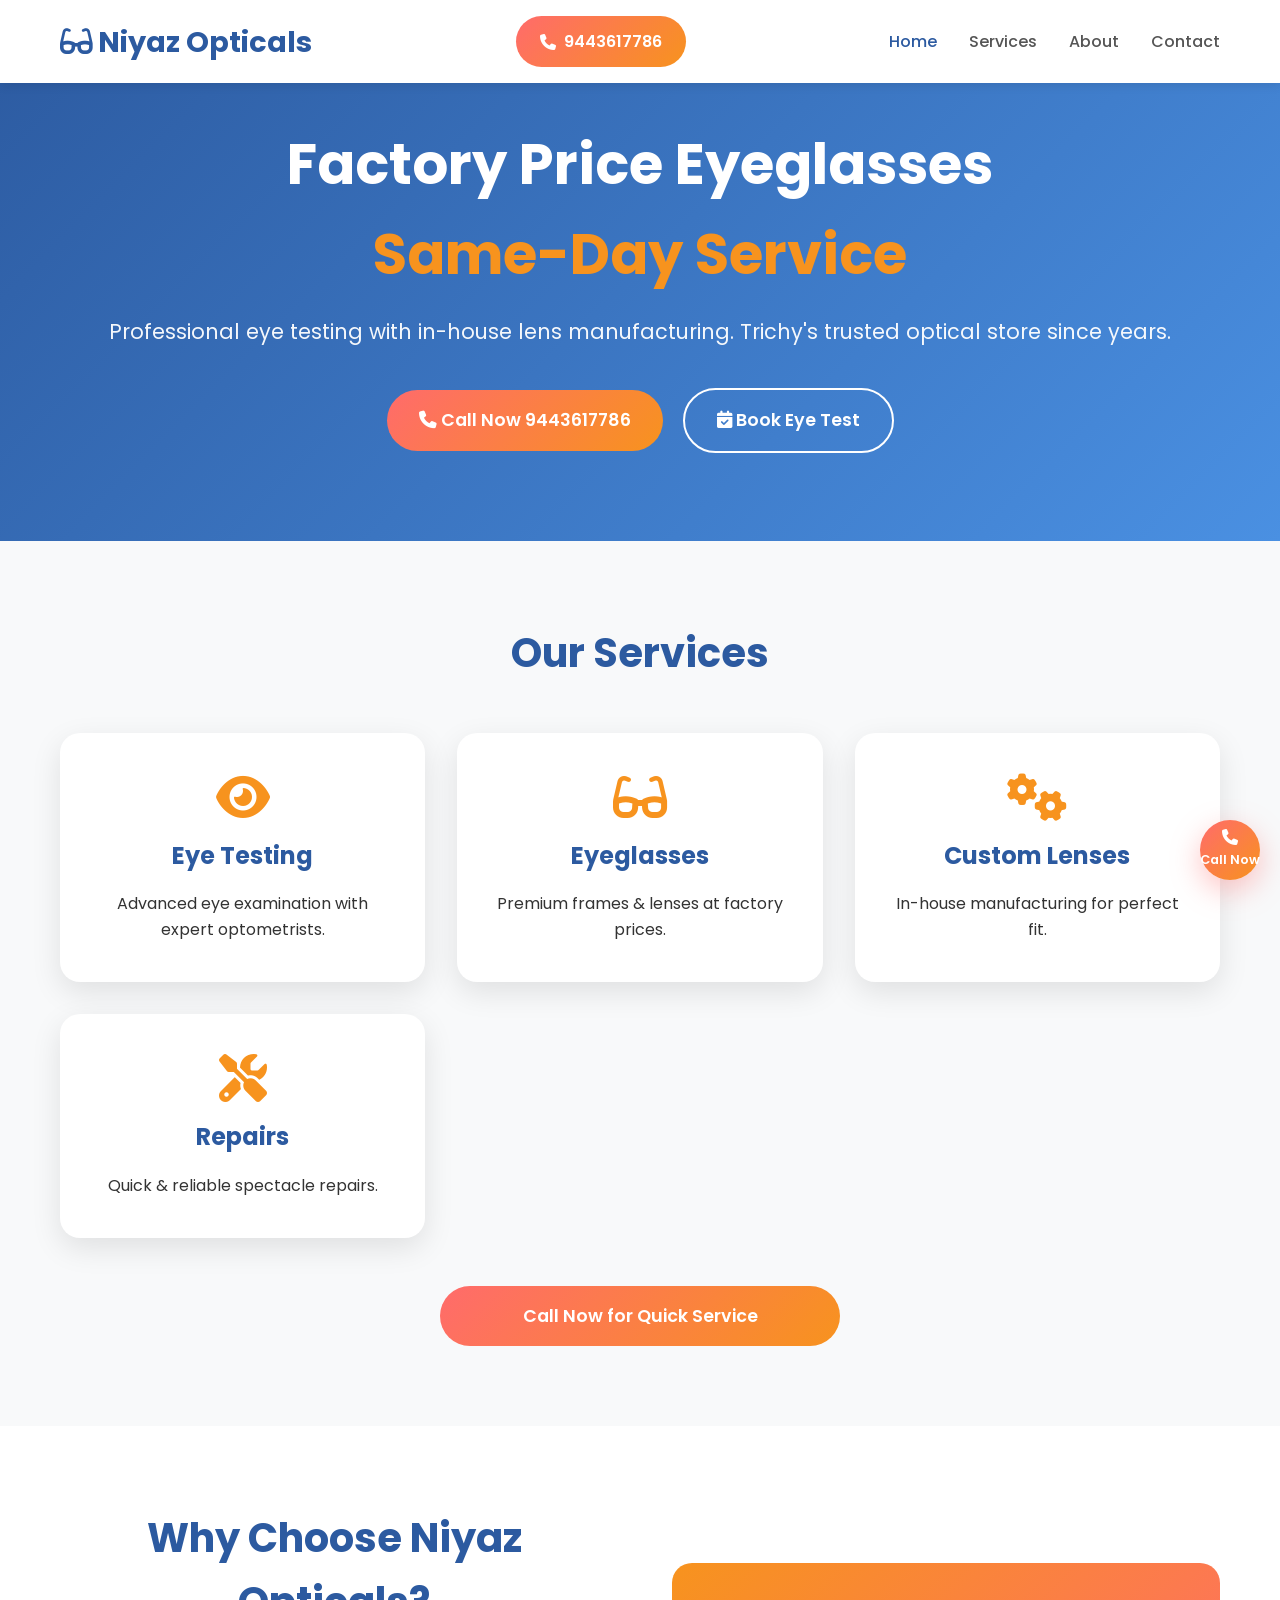
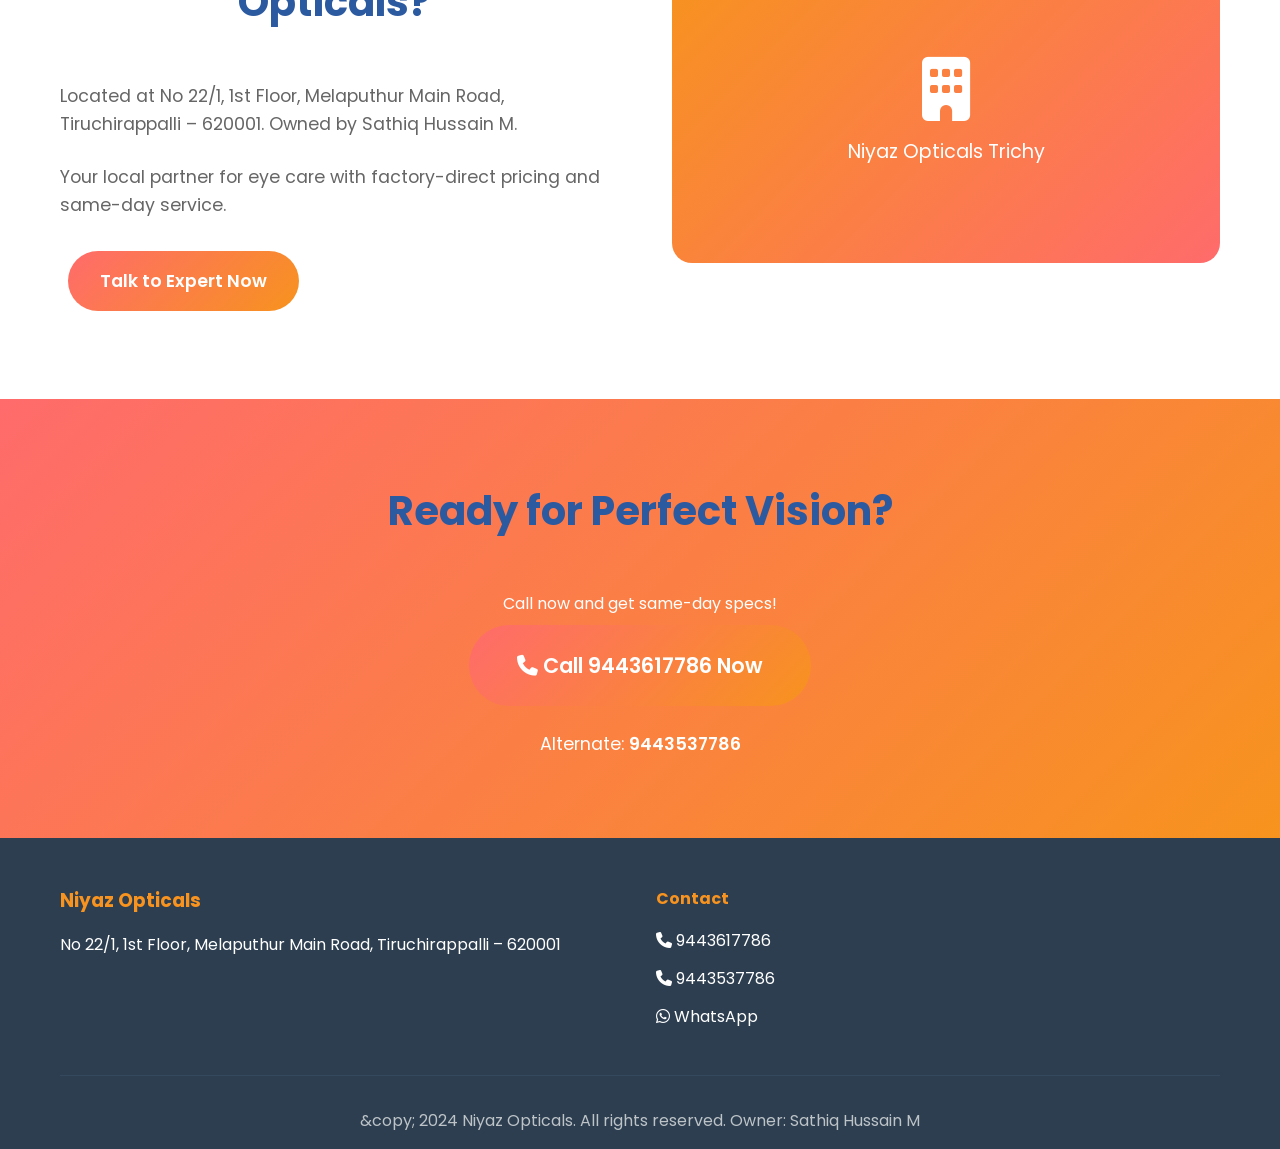
<file: niyaz-opticals-website/index.html>
<!DOCTYPE html>
<html lang="en">
<head>
    <meta charset="UTF-8">
    <meta name="viewport" content="width=device-width, initial-scale=1.0">
    <title>Niyaz Opticals - Best Eyeglasses &amp; Eye Testing in Trichy</title>
    <meta name="description" content="Niyaz Opticals Trichy - Factory price eyeglasses, eye testing, custom lenses. Call 9443617786 for same-day specs!">
    <link rel="stylesheet" href="styles.css">
    <link href="https://fonts.googleapis.com/css2?family=Poppins:wght@300;400;500;600;700&amp;display=swap" rel="stylesheet">
    <link rel="stylesheet" href="https://cdnjs.cloudflare.com/ajax/libs/font-awesome/6.4.0/css/all.min.css">
</head>
<body>
    <!-- Header -->
    <header class="header">
        <div class="container">
            <div class="logo">
                <h1><i class="fas fa-glasses"></i> Niyaz Opticals</h1>
            </div>
            <div class="header-cta">
                <a href="tel:9443617786" class="call-btn header-call">
                    <i class="fas fa-phone"></i> 9443617786
                </a>
            </div>
            <nav class="nav">
                <a href="#home">Home</a>
                <a href="#services">Services</a>
                <a href="#about">About</a>
                <a href="contact.html">Contact</a>
            </nav>
            <div class="menu-toggle">
                <span></span>
                <span></span>
                <span></span>
            </div>
        </div>
    </header>

    <!-- Hero Section -->
    <section id="home" class="hero">
        <div class="container">
            <div class="hero-content">
                <h2>Factory Price Eyeglasses <br><span class="highlight">Same-Day Service</span></h2>
                <p>Professional eye testing with in-house lens manufacturing. Trichy&#39;s trusted optical store since years.</p>
                <div class="hero-ctas">
                    <a href="tel:9443617786" class="cta-btn primary">
                        <i class="fas fa-phone"></i> Call Now 9443617786
                    </a>
                    <a href="#book" class="cta-btn secondary">
                        <i class="fas fa-calendar-check"></i> Book Eye Test
                    </a>
                </div>
            </div>
        </div>
    </section>

    <!-- Services -->
    <section id="services" class="services">
        <div class="container">
            <h2>Our Services</h2>
            <div class="services-grid">
                <div class="service-card">
                    <i class="fas fa-eye"></i>
                    <h3>Eye Testing</h3>
                    <p>Advanced eye examination with expert optometrists.</p>
                </div>
                <div class="service-card">
                    <i class="fas fa-glasses"></i>
                    <h3>Eyeglasses</h3>
                    <p>Premium frames &amp; lenses at factory prices.</p>
                </div>
                <div class="service-card">
                    <i class="fas fa-cogs"></i>
                    <h3>Custom Lenses</h3>
                    <p>In-house manufacturing for perfect fit.</p>
                </div>
                <div class="service-card">
                    <i class="fas fa-tools"></i>
                    <h3>Repairs</h3>
                    <p>Quick &amp; reliable spectacle repairs.</p>
                </div>
            </div>
            <div class="services-cta">
                <a href="tel:9443617786" class="cta-btn primary full-width">Call Now for Quick Service</a>
            </div>
        </div>
    </section>

    <!-- About -->
    <section id="about" class="about">
        <div class="container">
            <div class="about-content">
                <div class="about-text">
                    <h2>Why Choose Niyaz Opticals?</h2>
                    <p>Located at No 22/1, 1st Floor, Melaputhur Main Road, Tiruchirappalli – 620001. Owned by Sathiq Hussain M.</p>
                    <p>Your local partner for eye care with factory-direct pricing and same-day service.</p>
                    <a href="tel:9443617786" class="cta-btn primary">Talk to Expert Now</a>
                </div>
                <div class="about-image">
                    <div class="image-placeholder">
                        <i class="fas fa-building"></i>
                        <p>Niyaz Opticals Trichy</p>
                    </div>
                </div>
            </div>
        </div>
    </section>

    <!-- Book Section -->
    <section id="book" class="book">
        <div class="container">
            <h2>Ready for Perfect Vision?</h2>
            <p>Call now and get same-day specs!</p>
            <a href="tel:9443617786" class="cta-btn primary large">
                <i class="fas fa-phone"></i> Call 9443617786 Now
            </a>
            <p class="alternate">Alternate: <a href="tel:9443537786">9443537786</a></p>
        </div>
    </section>

    <!-- Footer -->
    <footer class="footer">
        <div class="container">
            <div class="footer-content">
                <div class="footer-section">
                    <h3>Niyaz Opticals</h3>
                    <p>No 22/1, 1st Floor, Melaputhur Main Road, Tiruchirappalli – 620001</p>
                </div>
                <div class="footer-section">
                    <h4>Contact</h4>
                    <p><a href="tel:9443617786"><i class="fas fa-phone"></i> 9443617786</a></p>
                    <p><a href="tel:9443537786"><i class="fas fa-phone"></i> 9443537786</a></p>
                    <p><a href="https://wa.me/919443617786?text=Hi%2C%20I%20want%20to%20book%20an%20eye%20test%20at%20Niyaz%20Opticals." target="_blank">
                        <i class="fab fa-whatsapp"></i> WhatsApp</a></p>
                </div>
            </div>
            <div class="footer-bottom">
                <p>&amp;copy; 2024 Niyaz Opticals. All rights reserved. Owner: Sathiq Hussain M</p>
            </div>
        </div>
    </footer>

    <!-- Sticky Call Button -->
    <div class="sticky-call">
        <a href="tel:9443617786" class="sticky-btn">
            <i class="fas fa-phone"></i>
            <span>Call Now</span>
        </a>
    </div>

<script src="script-clean.js"></script>

</body>
</html>
</file>
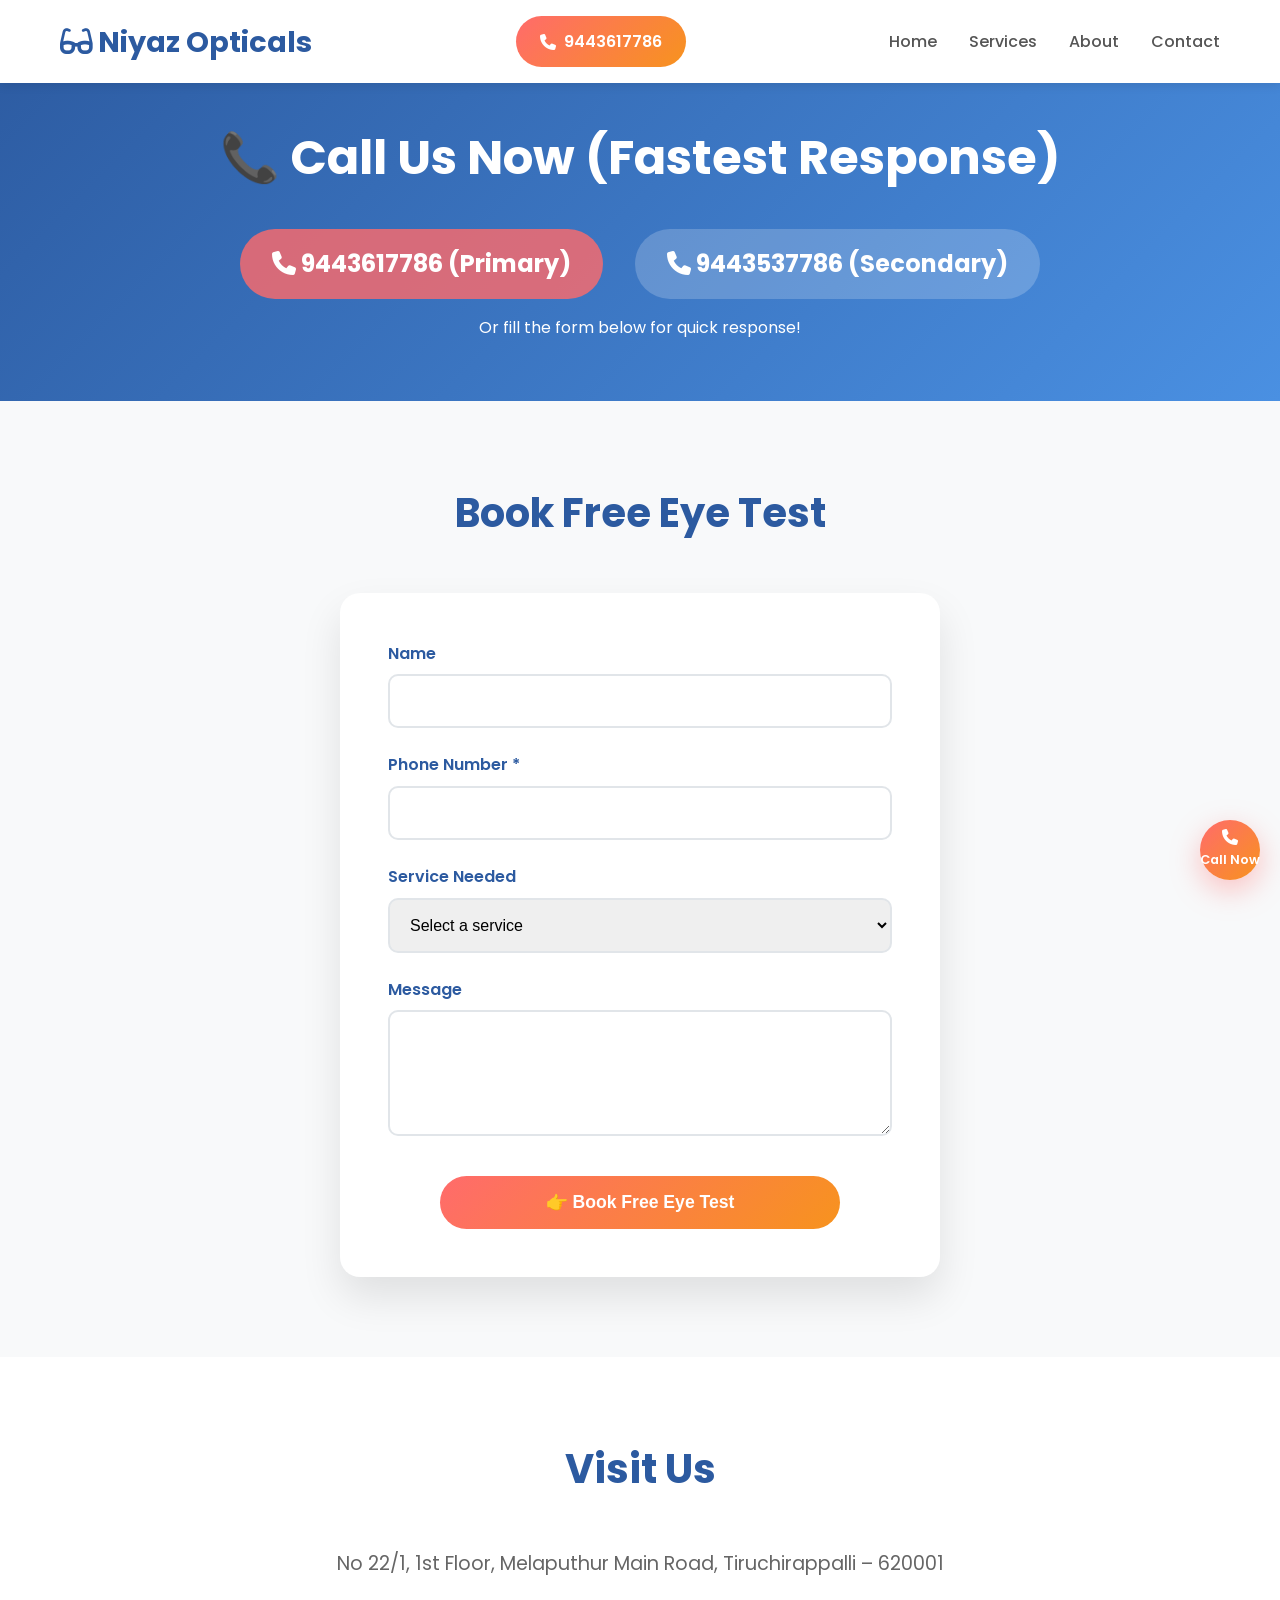
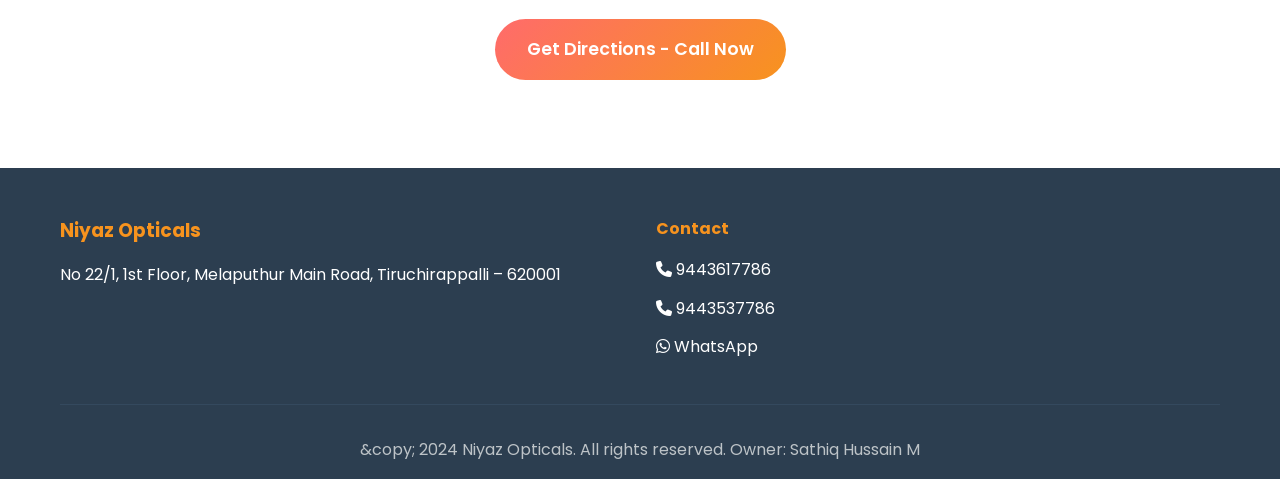
<file: niyaz-opticals-website/contact.html>
<!DOCTYPE html>
<html lang="en">
<head>
    <meta charset="UTF-8">
    <meta name="viewport" content="width=device-width, initial-scale=1.0">
    <title>Contact Niyaz Opticals - Trichy | Call 9443617786</title>
    <link rel="stylesheet" href="styles.css">
    <link href="https://fonts.googleapis.com/css2?family=Poppins:wght@300;400;500;600;700&amp;display=swap" rel="stylesheet">
    <link rel="stylesheet" href="https://cdnjs.cloudflare.com/ajax/libs/font-awesome/6.4.0/css/all.min.css">
</head>
<body>
    <!-- Header (reuse from index) -->
    <header class="header">
        <div class="container">
            <div class="logo">
                <h1><i class="fas fa-glasses"></i> Niyaz Opticals</h1>
            </div>
            <div class="header-cta">
                <a href="tel:9443617786" class="call-btn header-call">
                    <i class="fas fa-phone"></i> 9443617786
                </a>
            </div>
            <nav class="nav">
                <a href="index.html">Home</a>
                <a href="index.html#services">Services</a>
                <a href="index.html#about">About</a>
                <a href="#contact" class="active">Contact</a>
            </nav>
            <div class="menu-toggle">
                <span></span>
                <span></span>
                <span></span>
            </div>
        </div>
    </header>

    <!-- Contact Hero -->
    <section class="contact-hero">
        <div class="container">
            <h1>📞 Call Us Now (Fastest Response)</h1>
            <div class="contact-numbers">
                <a href="tel:9443617786" class="contact-number primary">
                    <i class="fas fa-phone"></i> 9443617786 (Primary)
                </a>
                <a href="tel:9443537786" class="contact-number secondary">
                    <i class="fas fa-phone"></i> 9443537786 (Secondary)
                </a>
            </div>
            <p>Or fill the form below for quick response!</p>
        </div>
    </section>

    <!-- Contact Form -->
    <section id="contact" class="contact-form-section">
        <div class="container">
            <h2>Book Free Eye Test</h2>
            <form class="contact-form" id="contactForm">
                <div class="form-group">
                    <label for="name">Name</label>
                    <input type="text" id="name" name="name" required>
                </div>
                <div class="form-group">
                    <label for="phone">Phone Number *</label>
                    <input type="tel" id="phone" name="phone" required>
                </div>
                <div class="form-group">
                    <label for="service">Service Needed</label>
                    <select id="service" name="service">
                        <option value="">Select a service</option>
                        <option value="eye-test">Eye Testing</option>
                        <option value="eyeglasses">Eyeglasses</option>
                        <option value="custom-lenses">Custom Lenses</option>
                        <option value="repairs">Repairs</option>
                    </select>
                </div>
                <div class="form-group">
                    <label for="message">Message</label>
                    <textarea id="message" name="message" rows="5"></textarea>
                </div>
                <button type="submit" class="cta-btn primary full-width">
                    👉 Book Free Eye Test
                </button>
            </form>
        </div>
    </section>

    <!-- Location -->
    <section class="location">
        <div class="container">
            <h2>Visit Us</h2>
            <p>No 22/1, 1st Floor, Melaputhur Main Road, Tiruchirappalli – 620001</p>
            <a href="tel:9443617786" class="cta-btn primary">Get Directions - Call Now</a>
        </div>
    </section>

    <!-- Footer (same as index) -->
    <footer class="footer">
        <div class="container">
            <div class="footer-content">
                <div class="footer-section">
                    <h3>Niyaz Opticals</h3>
                    <p>No 22/1, 1st Floor, Melaputhur Main Road, Tiruchirappalli – 620001</p>
                </div>
                <div class="footer-section">
                    <h4>Contact</h4>
                    <p><a href="tel:9443617786"><i class="fas fa-phone"></i> 9443617786</a></p>
                    <p><a href="tel:9443537786"><i class="fas fa-phone"></i> 9443537786</a></p>
                    <p><a href="https://wa.me/919443617786?text=Hi%2C%20I%20want%20to%20book%20an%20eye%20test%20at%20Niyaz%20Opticals." target="_blank">
                        <i class="fab fa-whatsapp"></i> WhatsApp</a></p>
                </div>
            </div>
            <div class="footer-bottom">
                <p>&amp;copy; 2024 Niyaz Opticals. All rights reserved. Owner: Sathiq Hussain M</p>
            </div>
        </div>
    </footer>

    <!-- Sticky Call Button -->
    <div class="sticky-call">
        <a href="tel:9443617786" class="sticky-btn">
            <i class="fas fa-phone"></i>
            <span>Call Now</span>
        </a>
    </div>

<script src="script-clean.js"></script>

</body>
</html>
</file>
<file: niyaz-opticals-website/styles.css>
/* Reset & Base */

* {
    margin: 0;
    padding: 0;
    box-sizing: border-box;
}

body {
    font-family: 'Poppins', sans-serif;
    line-height: 1.6;

    color: #333;
}

.container {
    max-width: 1200px;
    margin: 0 auto;
    padding: 0 20px;
}

a {
    text-decoration: none;
    color: inherit;
}

/* Header */
.header {
    background: #fff;
    box-shadow: 0 2px 10px rgba(0,0,0,0.1);
    position: fixed;
    top: 0;
    left: 0;
    right: 0;
    z-index: 1000;
    padding: 1rem 0;
}

.header .container {
    display: flex;
    justify-content: space-between;
    align-items: center;
}

.logo h1 {
    color: #2c5aa0;
    font-size: 1.8rem;
    font-weight: 700;
}

.header-cta .call-btn {
    background: linear-gradient(135deg, #ff6b6b, #f7931e);
    color: white;
    padding: 0.8rem 1.5rem;
    border-radius: 50px;
    font-weight: 600;
    transition: all 0.3s ease;
    display: flex;
    align-items: center;
    gap: 0.5rem;
}

.header-cta .call-btn:hover {
    transform: translateY(-2px);
    box-shadow: 0 5px 15px rgba(255,107,107,0.4);
}

.nav {
    display: flex;
    gap: 2rem;
}

.nav a {
    font-weight: 500;
    color: #555;
    transition: color 0.3s;
}

.nav a:hover,
.nav a.active {
    color: #2c5aa0;
}

.menu-toggle {
    display: none;
    flex-direction: column;
    cursor: pointer;
}

.menu-toggle span {
    width: 25px;
    height: 3px;
    background: #333;
    margin: 3px 0;
    transition: 0.3s;
}

/* Hero */
.hero {
    background: linear-gradient(135deg, #2c5aa0 0%, #4a90e2 100%);
    color: white;
    padding: 120px 0 80px;
    text-align: center;
}

.hero h2 {
    font-size: 3.5rem;
    margin-bottom: 1rem;
    font-weight: 700;
}

.highlight {
    color: #f7931e;
}

.hero p {
    font-size: 1.3rem;
    margin-bottom: 2rem;
    opacity: 0.95;
}

.cta-btn {
    display: inline-block;
    padding: 1rem 2rem;
    border-radius: 50px;
    font-weight: 600;
    font-size: 1.1rem;
    transition: all 0.3s ease;
    border: none;
    cursor: pointer;
    text-align: center;
    margin: 0.5rem;
}

.cta-btn.primary {
    background: linear-gradient(135deg, #ff6b6b, #f7931e);
    color: white;
}

.cta-btn.primary:hover {
    transform: translateY(-3px);
    box-shadow: 0 10px 25px rgba(255,107,107,0.4);
}

.cta-btn.secondary {
    background: transparent;
    color: white;
    border: 2px solid white;
}

.cta-btn.secondary:hover {
    background: white;
    color: #2c5aa0;
}

.cta-btn.large {
    padding: 1.5rem 3rem;
    font-size: 1.3rem;
}

.cta-btn.full-width {
    width: 100%;
    max-width: 400px;
    margin: 2rem auto 0;
    display: block;
}

/* Services */
.services {
    padding: 80px 0;
    background: #f8f9fa;
}

.services h2,
.about h2,
.book h2,
.contact-form-section h2,
.location h2 {
    text-align: center;
    font-size: 2.5rem;
    margin-bottom: 3rem;
    color: #2c5aa0;
}

.services-grid {
    display: grid;
    grid-template-columns: repeat(auto-fit, minmax(280px, 1fr));
    gap: 2rem;
    margin-bottom: 3rem;
}

.service-card {
    background: white;
    padding: 2.5rem 2rem;
    border-radius: 20px;
    text-align: center;
    box-shadow: 0 10px 30px rgba(0,0,0,0.1);
    transition: transform 0.3s ease;
}

.service-card:hover {
    transform: translateY(-10px);
}

.service-card i {
    font-size: 3rem;
    color: #f7931e;
    margin-bottom: 1rem;
}

.service-card h3 {
    font-size: 1.5rem;
    margin-bottom: 1rem;
    color: #2c5aa0;
}

/* About */
.about {
    padding: 80px 0;
}

.about-content {
    display: grid;
    grid-template-columns: 1fr 1fr;
    gap: 4rem;
    align-items: center;
}

.about-text p {
    font-size: 1.1rem;
    margin-bottom: 1.5rem;
    color: #666;
}

.image-placeholder {
    background: linear-gradient(135deg, #f7931e, #ff6b6b);
    height: 300px;
    border-radius: 20px;
    display: flex;
    flex-direction: column;
    justify-content: center;
    align-items: center;
    color: white;
    font-size: 1.2rem;
}

.image-placeholder i {
    font-size: 4rem;
    margin-bottom: 1rem;
}

/* Book */
.book {
    background: linear-gradient(135deg, #ff6b6b, #f7931e);
    color: white;
    text-align: center;
    padding: 80px 0;
}

.book .alternate {
    margin-top: 1rem;
    font-size: 1.1rem;
}

.book .alternate a {
    color: #fff;
    font-weight: 600;
}

/* Contact Specific */
.contact-hero {
    background: linear-gradient(135deg, #2c5aa0 0%, #4a90e2 100%);
    color: white;
    padding: 120px 0 60px;
    text-align: center;
}

.contact-hero h1 {
    font-size: 3rem;
    margin-bottom: 2rem;
}

.contact-numbers {
    display: flex;
    justify-content: center;
    gap: 2rem;
    margin-bottom: 1rem;
    flex-wrap: wrap;
}

.contact-number {
    background: rgba(255,255,255,0.2);
    padding: 1rem 2rem;
    border-radius: 50px;
    font-size: 1.5rem;
    font-weight: 700;
    transition: all 0.3s;
}

.contact-number.primary {
    background: rgba(255,107,107,0.8);
}

.contact-number:hover {
    transform: scale(1.05);
    box-shadow: 0 10px 25px rgba(0,0,0,0.2);
}

.contact-form-section {
    padding: 80px 0;
    background: #f8f9fa;
}

.contact-form {
    max-width: 600px;
    margin: 0 auto;
    background: white;
    padding: 3rem;
    border-radius: 20px;
    box-shadow: 0 20px 40px rgba(0,0,0,0.1);
}

.form-group {
    margin-bottom: 1.5rem;
}

.form-group label {
    display: block;
    margin-bottom: 0.5rem;
    font-weight: 600;
    color: #2c5aa0;
}

.form-group input,
.form-group select,
.form-group textarea {
    width: 100%;
    padding: 1rem;
    border: 2px solid #e1e5e9;
    border-radius: 10px;
    font-size: 1rem;
    transition: border-color 0.3s;
}

.form-group input:focus,
.form-group select:focus,
.form-group textarea:focus {
    outline: none;
    border-color: #2c5aa0;
}

.location {
    padding: 80px 0;
    text-align: center;
    background: white;
}

.location p {
    font-size: 1.2rem;
    margin-bottom: 2rem;
    color: #666;
}

/* Footer */
.footer {
    background: #2c3e50;
    color: white;
    padding: 3rem 0 1rem;
}

.footer-content {
    display: grid;
    grid-template-columns: repeat(auto-fit, minmax(250px, 1fr));
    gap: 2rem;
    margin-bottom: 2rem;
}

.footer-section h3,
.footer-section h4 {
    margin-bottom: 1rem;
    color: #f7931e;
}

.footer-section p {
    margin-bottom: 0.8rem;
}

.footer-section a:hover {
    color: #f7931e;
}

.footer-bottom {
    text-align: center;
    padding-top: 2rem;
    border-top: 1px solid #34495e;
    color: #bdc3c7;
}

/* Sticky Call Button */
.sticky-call {
    position: fixed;
    bottom: 20px;
    right: 20px;
    z-index: 10000;
}

.sticky-btn {
    background: linear-gradient(135deg, #ff6b6b, #f7931e);
    color: white;
    width: 60px;
    height: 60px;
    border-radius: 50%;
    display: flex;
    flex-direction: column;
    align-items: center;
    justify-content: center;
    gap: 0.3rem;
    box-shadow: 0 10px 30px rgba(255,107,107,0.4);
    transition: all 0.3s ease;
    font-weight: 600;
}

.sticky-btn:hover {
    transform: scale(1.1);
    text-decoration: none;
    color: white;
}

.sticky-btn span {
    font-size: 0.8rem;
    white-space: nowrap;
    transform: rotate(-360deg);
}

/* Responsive */
@media (max-width: 768px) {
    .menu-toggle {
        display: flex;
    }

    .nav {
        display: none;
        position: absolute;
        top: 100%;
        left: 0;
        right: 0;
        background: white;
        flex-direction: column;
        padding: 1rem;
        box-shadow: 0 5px 20px rgba(0,0,0,0.1);
    }

    .nav.active {
        display: flex;
    }

    .hero h2 {
        font-size: 2.5rem;
    }

    .about-content {
        grid-template-columns: 1fr;
        gap: 2rem;
    }

    .contact-numbers {
        flex-direction: column;
        align-items: center;
    }

    .contact-number {
        font-size: 1.3rem;
    }

    .services-grid {
        grid-template-columns: 1fr;
    }
}

@media (max-width: 480px) {
    .hero {
        padding: 100px 0 60px;
    }

    .hero h2 {
        font-size: 2rem;
    }

    .cta-btn {
        display: block;
        width: 100%;
        max-width: 300px;
        margin: 1rem auto;
    }

    .contact-form {
        padding: 2rem;
        margin: 0 10px;
    }
}
</file>
